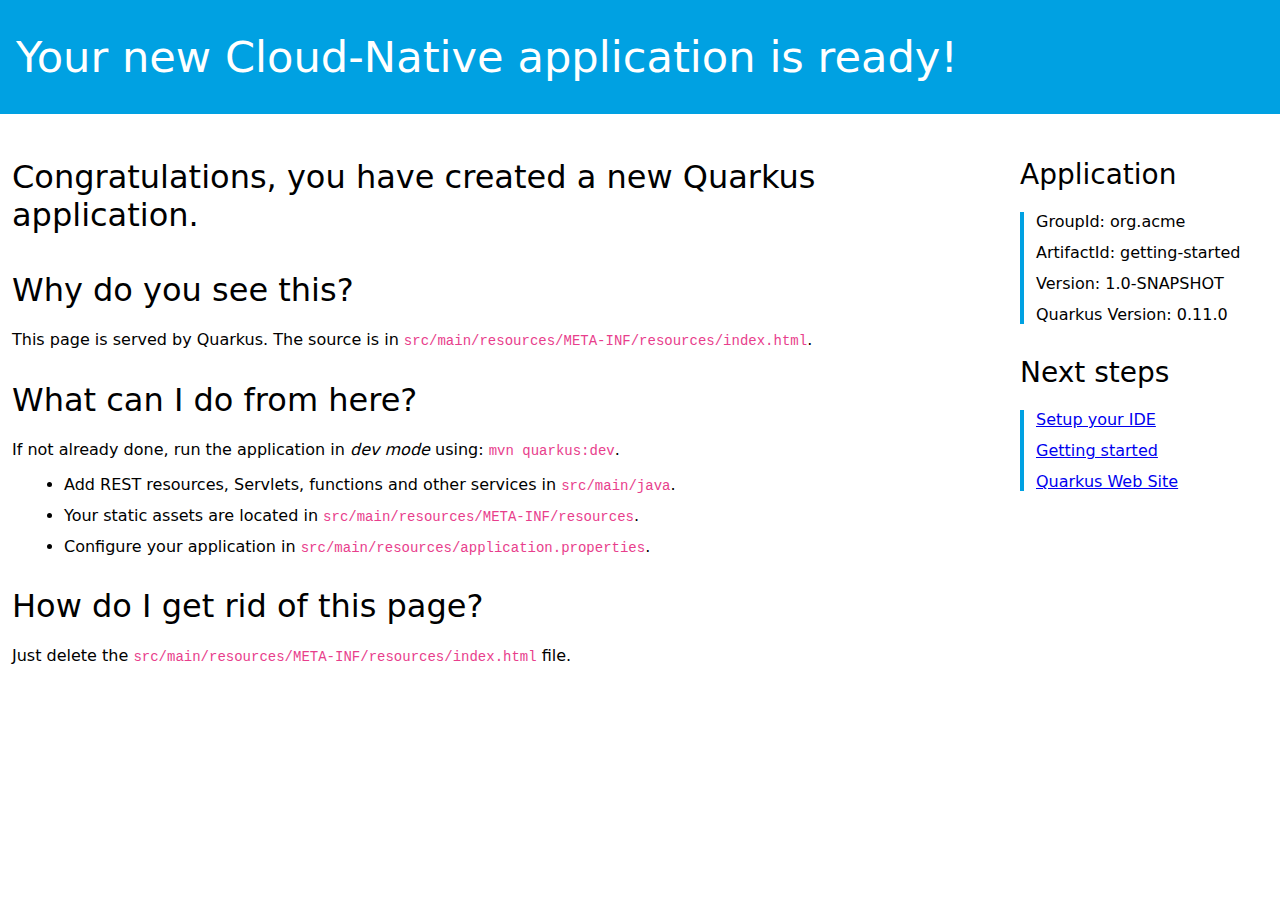
<file: getting-started/src/main/resources/META-INF/resources/index.html>
<!DOCTYPE html>
<html lang="en">
<head>
    <meta charset="UTF-8">
    <title>getting-started - 1.0-SNAPSHOT</title>
    <style>
        h1, h2, h3, h4, h5, h6 {
            margin-bottom: 0.5rem;
            font-weight: 400;
            line-height: 1.5;
        }

        h1 {
            font-size: 2.5rem;
        }

        h2 {
            font-size: 2rem
        }

        h3 {
            font-size: 1.75rem
        }

        h4 {
            font-size: 1.5rem
        }

        h5 {
            font-size: 1.25rem
        }

        h6 {
            font-size: 1rem
        }

        .lead {
            font-weight: 300;
            font-size: 2rem;
        }

        .banner {
            font-size: 2.7rem;
            margin: 0;
            padding: 2rem 1rem;
            background-color: #00A1E2;
            color: white;
        }

        body {
            margin: 0;
            font-family: -apple-system, system-ui, "Segoe UI", Roboto, "Helvetica Neue", Arial, sans-serif, "Apple Color Emoji", "Segoe UI Emoji", "Segoe UI Symbol", "Noto Color Emoji";
        }

        code {
            font-family: SFMono-Regular, Menlo, Monaco, Consolas, "Liberation Mono", "Courier New", monospace;
            font-size: 87.5%;
            color: #e83e8c;
            word-break: break-word;
        }

        .left-column {
            padding: .75rem;
            max-width: 75%;
            min-width: 55%;
        }

        .right-column {
            padding: .75rem;
            max-width: 25%;
        }

        .container {
            display: flex;
            width: 100%;
        }

        li {
            margin: 0.75rem;
        }

        .right-section {
            margin-left: 1rem;
            padding-left: 0.5rem;
        }

        .right-section h3 {
            padding-top: 0;
            font-weight: 200;
        }

        .right-section ul {
            border-left: 0.3rem solid #00A1E2;
            list-style-type: none;
            padding-left: 0;
        }

    </style>
</head>
<body>

<div class="banner lead">
    Your new Cloud-Native application is ready!
</div>

<div class="container">
    <div class="left-column">
        <p class="lead"> Congratulations, you have created a new Quarkus application.</p>

        <h2>Why do you see this?</h2>

        <p>This page is served by Quarkus. The source is in
            <code>src/main/resources/META-INF/resources/index.html</code>.</p>

        <h2>What can I do from here?</h2>

        <p>If not already done, run the application in <em>dev mode</em> using: <code>mvn quarkus:dev</code>.
        </p>
        <ul>
          <li>Add REST resources, Servlets, functions and other services in <code>src/main/java</code>.</li>
          <li>Your static assets are located in <code>src/main/resources/META-INF/resources</code>.</li>
          <li>Configure your application in <code>src/main/resources/application.properties</code>.
          </li>
        </ul>

        <h2>How do I get rid of this page?</h2>
        <p>Just delete the <code>src/main/resources/META-INF/resources/index.html</code> file.</p>
    </div>
    <div class="right-column">
        <div class="right-section">
            <h3>Application</h3>
            <ul>
                <li>GroupId: org.acme</li>
                <li>ArtifactId: getting-started</li>
                <li>Version: 1.0-SNAPSHOT</li>
                <li>Quarkus Version: 0.11.0</li>
            </ul>
        </div>
        <div class="right-section">
            <h3>Next steps</h3>
            <ul>
                <li><a href="https://quarkus.io/guides/maven-tooling.html">Setup your IDE</a></li>
                <li><a href="https://quarkus.io/guides/getting-started-guide.html">Getting started</a></li>
                <li><a href="https://quarkus.io">Quarkus Web Site</a></li>
            </ul>
        </div>
    </div>
</div>


</body>
</html>
</file>
